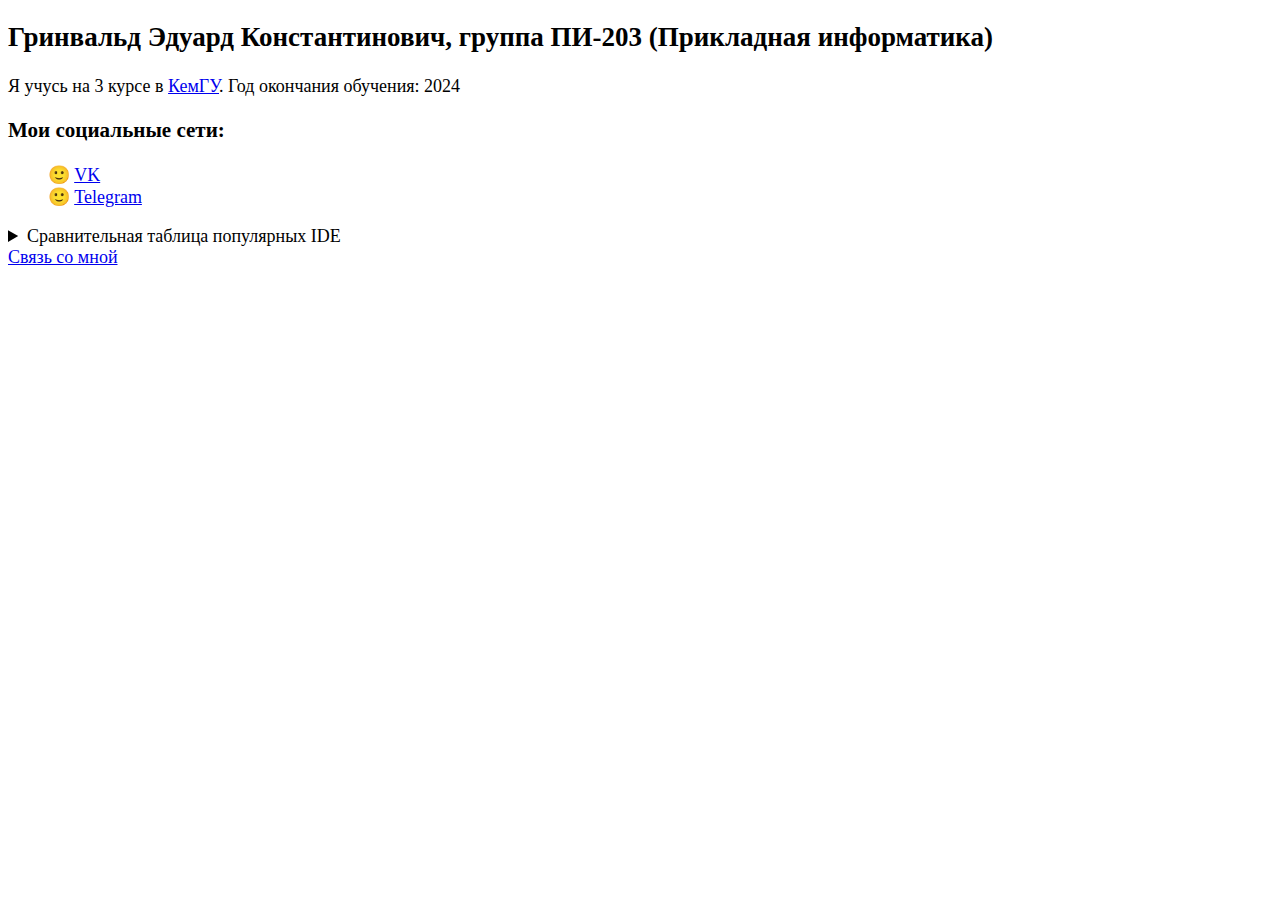
<file: index.html>
<!DOCTYPE html>
<html lang="en">

<head>
	<meta charset="UTF-8">
	<meta http-equiv="X-UA-Compatible" content="IE=edge">
	<meta name="viewport" content="width=device-width, initial-scale=1.0">
	<title>Домашнаяя страница</title>
	<style>
		li {
    		list-style-type: none; /* Убираем маркеры у списка */
   		}
   		li:before {
			content: "🙂 "; /* Добавляем в качестве маркера символ */
		}
	</style>
</head>

<body>
	<div class="informationAboutMe", style="font-size:18px">
		<h2>Гринвальд Эдуард Константинович, группа ПИ-203 (Прикладная информатика)</h2>
        <p>
			Я учусь на 3 курсе в <a href="https://kemsu.ru/">КемГУ</a>. Год окончания обучения: 2024
        </p>
        <h3>Мои социальные сети:</h3>

        <ul>
			<li>
				<a href="https://vk.com/3a9lu_tyhu9lgeu">VK</a>
			</li>
			<li>
				<a href="https://t.me/zayall2">Telegram</a>
			</li>
        </ul>

		<details>
			<summary>Сравнительная таблица популярных IDE</summary>
			<table align="center" border="2">
			  <tr>
				<th>Критерии\IDE</th>
				<th>VS Code</th>
				<th>Atom</th>
				<th>Xcode</th>
			  </tr>
			  <tr>
				<th>Первая версия</th>
				<td>14 ноября 2015 года</td><td>26 февраля 2014 года</td><td>2003</td>
			  </tr>
			  <tr>
				<th>Разработчик</th>
				<td>Microsoft</td>
				<td>GitHub Inc</td>
				<td>Apple Inc</td>
			  </tr>
			  <tr>
				<th>Официальный сайт</th>
				<td>code.visualstudio.com</td>
				<td>atom.io</td>
				<td>developer.apple.com/xcode</td>
			  </tr>
			  <tr>
				<th>Операционные системы</th>
				<td>GNU/Linux, Windows и macOS</td>
				<td>2MacOS, Window, Linux и FreeBSD</td>
				<td>MacOS</td>
			  </tr>
			</table>
		  </details>

		<a href="contact_me.html">Связь со мной</a>
    </div>
	
</body>
</html>
</file>
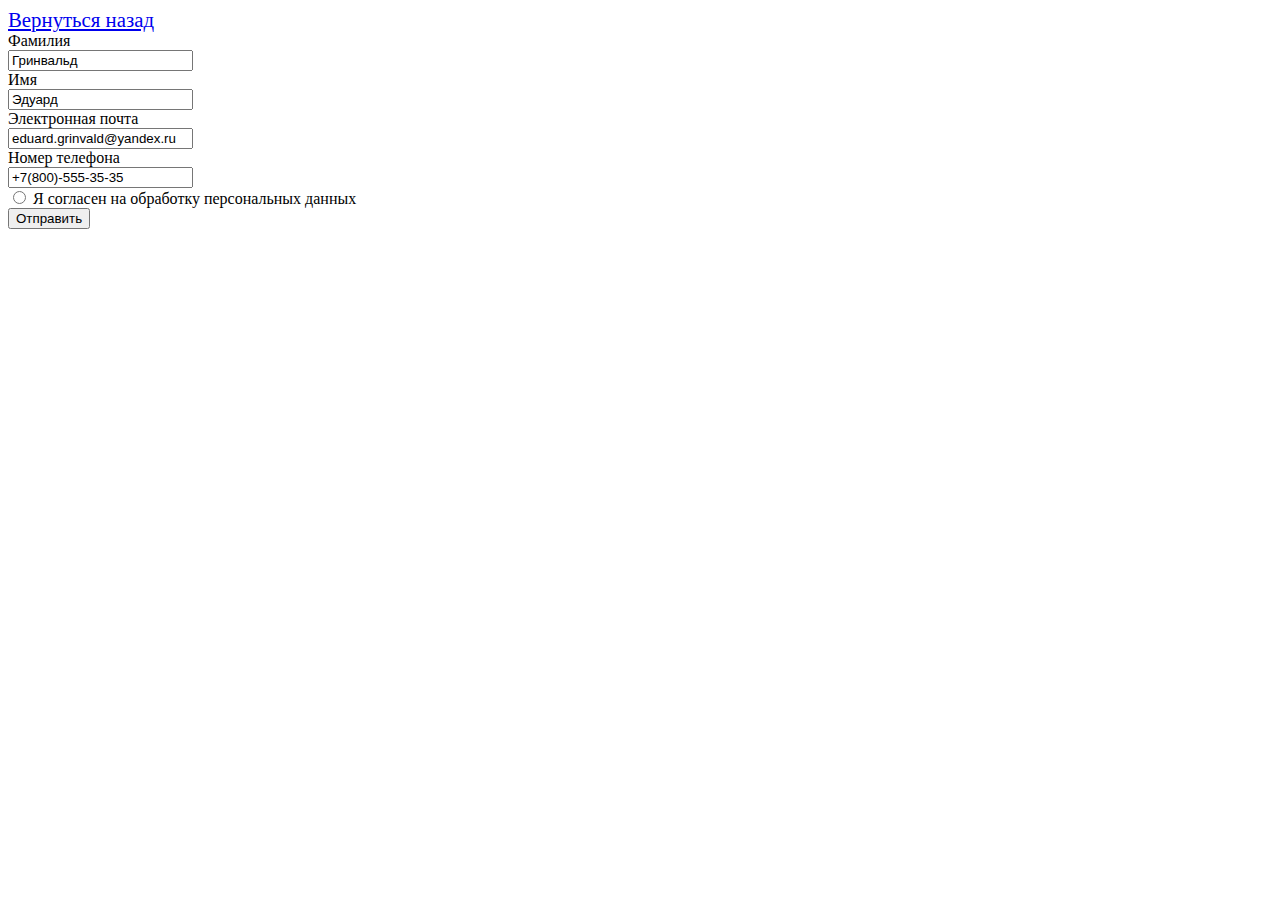
<file: contact_me.html>
<!DOCTYPE html>
<html lang="en">

<head>
    <meta charset="UTF-8">
    <meta http-equiv="X-UA-Compatible" content="IE=edge">
    <meta name="viewport" content="width=device-width, initial-scale=1.0">
    <title>Связь со мной</title>

    <style> /* Использовал чуть css для лучшего отображение текста "Вернуться назад" */
        a {
            font-size: 130%;
        }
    </style>
</head>

<body>
    <a href="index.html">Вернуться назад</a>
    <form class="contact">
        <label for="lastname">Фамилия</label><br>
        <input type="text" id="lastname" value="Гринвальд"><br>

        <label for="firstname">Имя</label><br>
        <input type="text" name="firstname" value="Эдуард"><br>

        <label for="email">Электронная почта</label><br>
        <input type="email" id="email" value="eduard.grinvald@yandex.ru"><br>

        <label for="phone">Номер телефона</label><br>
        <input type="tel" id="phone" value="+7(800)-555-35-35"><br>

        <input type="radio" id="radioButton" name="Согласие на обработку">
        <label for="radioButton">Я согласен на обработку персональных данных</label><br>
       
        <input type="submit" value="Отправить">
  </form> 
</body>

</html>
</file>
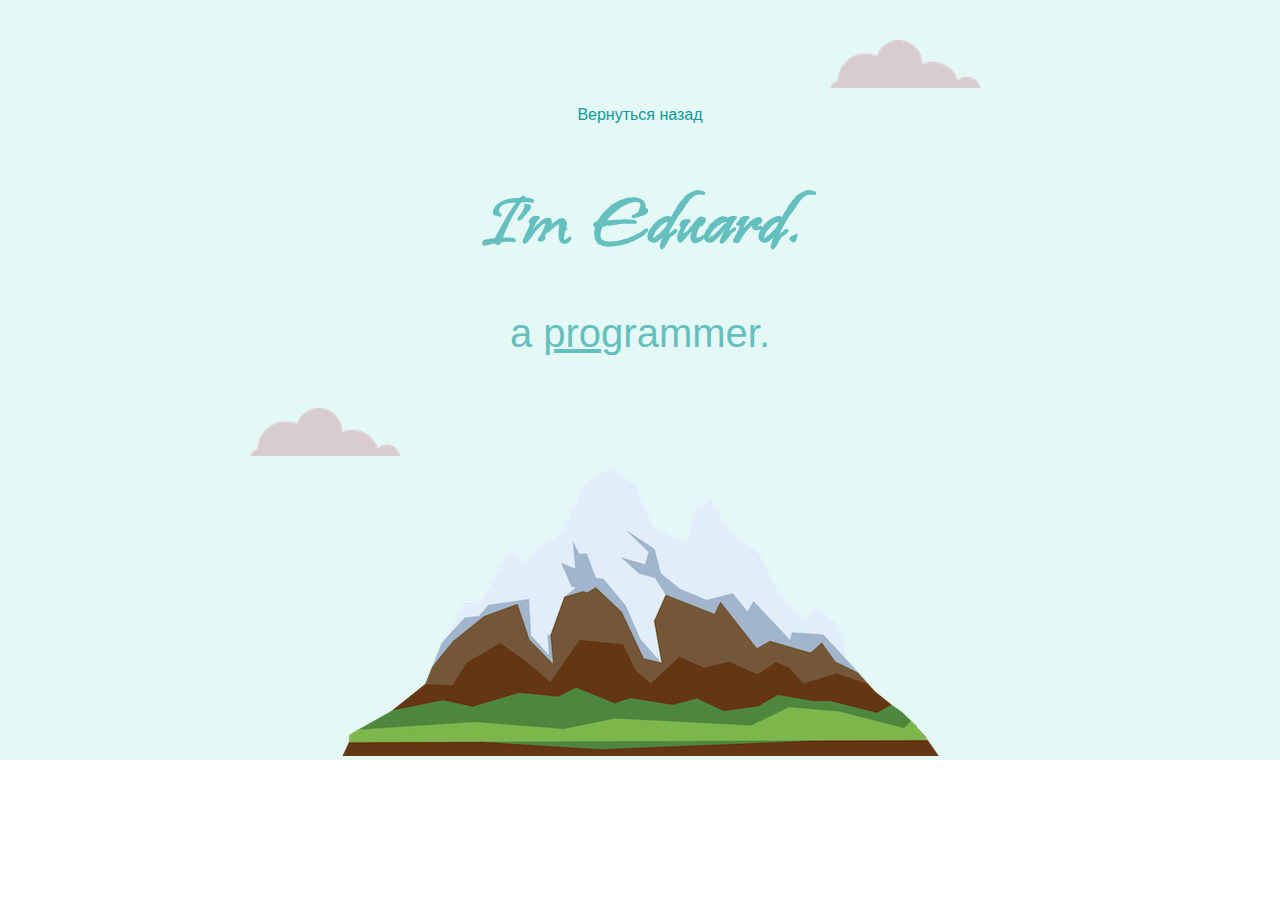
<file: newStudentCard/newStudentCard.html>
<!DOCTYPE html>
<html>

<head>
	<meta charset="utf-8">
	<link rel="stylesheet" href="style.css">
	<link href="https://fonts.googleapis.com/css2?family=Island+Moments&display=swap" rel="stylesheet">
	<link rel="icon" href="newStudentCard/images/icon.ico">
	<title>Новая домашняя страница</title>
</head>

<body>
	<div class="topContainer">
		<a href="../index.html">Вернуться назад</a>
		<div class="rightCloud">
			<img src="images/cloud.png" alt="cloud">
		</div>
    	<h1>I'm Eduard.</h1>
    	<h2>a <span class="pro">pro</span>grammer.</h2>
    	<div class="leftCloud">
    		<img src="images/cloud.png" alt="cloud">
    	</div>
		<div class="mountain">
    		<img src="images/mountain.png" alt="mountain">
		</div>
	</div>
</body>

</html>
</file>
<file: newStudentCard/style.css>
body {
    color: #40514E;
    margin: 0;
    text-align: center;
    font-family: 'Merriweather', serif;
}

h1 {
    color: #66BFBF;
    font-size: 5.625rem;
    margin: 50px auto 0 auto;
    font-family: 'Island Moments', cursive;
}

h2 {
    color: #66BFBF;
    font-family: 'Montserrat', sans-serif;
    font-size: 2.5rem;
    font-weight: normal;
    padding-bottom: 10px;
}

.pro {
    text-decoration: underline;
}

a {
    color: #11999E;
    font-family: 'Montserrat', sans-serif;
    margin: 10px 20px;
    text-decoration: none;
}

a:hover {
    color: #100dbf;
}

.rightCloud {
    position: absolute;
    right: 300px;
    top: 40px;
}

.leftCloud {
    position: absolute;
    left: 250px;
    bottom: 300px;
}

.topContainer {
    background-color: #E4F9F5;
    position: relative;
    padding-top: 106px;
}
</file>
